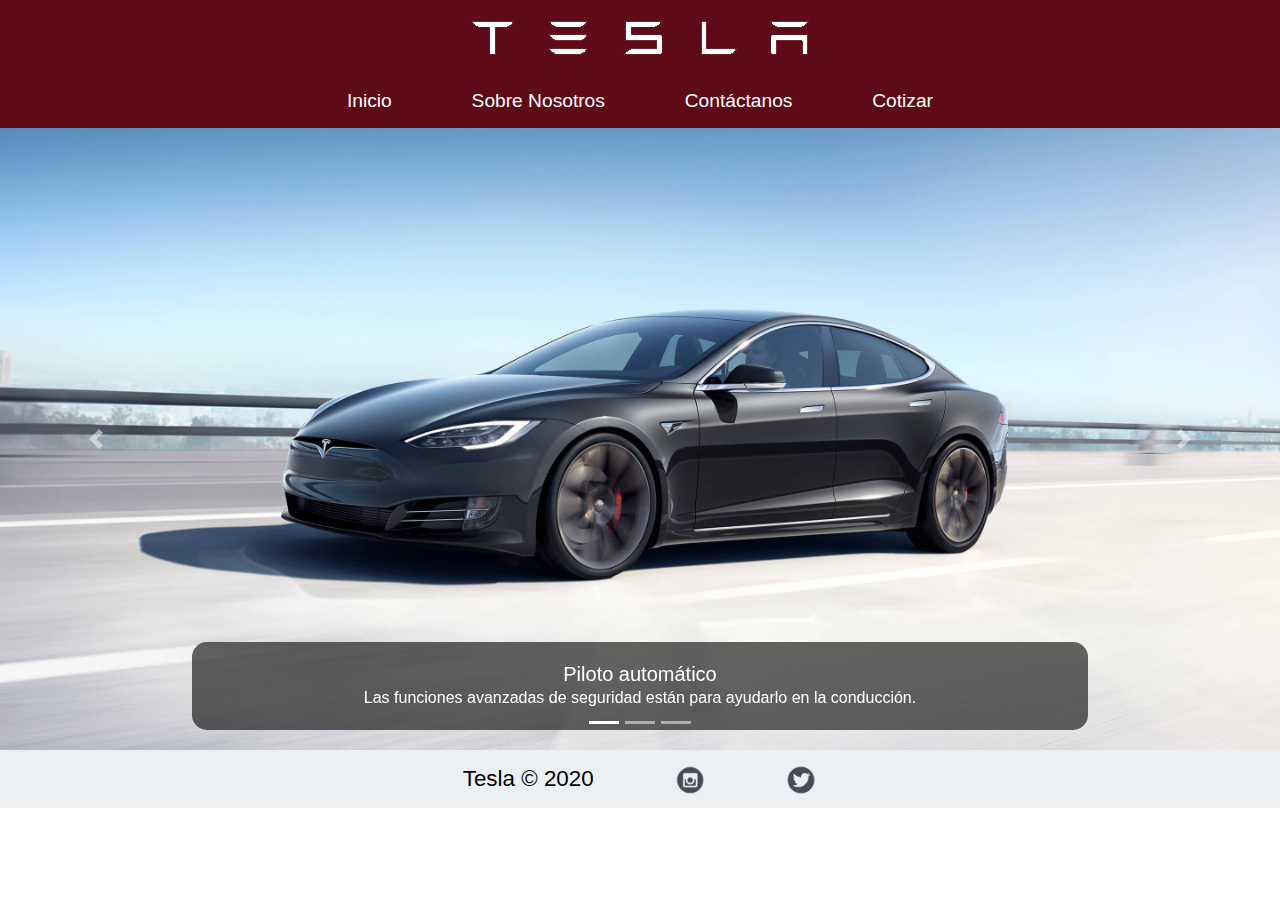
<file: index.html>
<!doctype html>
<html>
<head>
	<meta charset="utf-8">
	<meta http-equiv="X-UA-Compatible" content="IE=edge">
	<meta name="viewport" content="width=device-width, initial-scale=1.0">
	<title>Inicio</title>
	<link href="estilos.css" rel="stylesheet" type="text/css">
	<link href="css/bootstrap-4.4.1.css" rel="stylesheet" type="text/css">
</head>
<body>
	<div class="menu">
		<center>
			<div class="logo">
				<a href="inicio.html"><img src="Logo.png" width="350" height="75" alt=""/></a>
			</div>
		  	<ul class="opciones">
				<li><a href="index.html">Inicio</a></li>
				<li><a href="SobreNosotros.html">Sobre Nosotros</a></li>
				<li><a href="contacto.html">Contáctanos</a></li>
				<li><a href="#">Cotizar</a></li>
			</ul>
		</center>
	</div>
	<div id="carouselExampleIndicators1" class="carousel slide" data-ride="carousel" style="background-color: grey">
		  <ol class="carousel-indicators">
			<li data-target="#carouselExampleIndicators1" data-slide-to="0" class="active"></li>
			<li data-target="#carouselExampleIndicators1" data-slide-to="1"></li>
			<li data-target="#carouselExampleIndicators1" data-slide-to="2"></li>
	  </ol>
		  <div class="carousel-inner" role="listbox">
			<div class="carousel-item active"> <img class="d-block" width="100%" src="images/modeloS.jpg" alt="First slide">
			  <div class="carousel-caption textoNegro">
				<h5>Piloto automático</h5>
				<p>Las funciones avanzadas de seguridad están para ayudarlo en la conducción.</p>
			  </div>
			</div>
			<div class="carousel-item"> <img class="d-block" width="100%" src="images/modeloS2.jpg" alt="Second slide">
			  <div class="carousel-caption textoNegro">
				<h5>Con la mejor aceleración</h5>
				<p>Desde 0 a 60 millas por hora en 2.3 segundos</p>
			  </div>
			</div>
			<div class="carousel-item"> <img class="d-block" width="100%" src="images/modelos3.jpg" alt="Third slide">
			  <div class="carousel-caption textoNegro">
				<h5>0.23 Cd</h5>
				<p>El automóvil más aerodinámico de su clase con el coeficiente de resistencia más bajo del mundo</p>
			  </div>
			</div>
	  </div>
		  <a class="carousel-control-prev" href="#carouselExampleIndicators1" role="button" data-slide="prev"> <span class="carousel-control-prev-icon" aria-hidden="true"></span> <span class="sr-only">Previous</span> </a> <a class="carousel-control-next" href="#carouselExampleIndicators1" role="button" data-slide="next"> <span class="carousel-control-next-icon" aria-hidden="true"></span> <span class="sr-only">Next</span> </a> </div>
	<div class="footer">
		<center>
			<ul class="opciones op_footer">
				<li><a href="inicio.html">Tesla © 2020</a></li>
				<li><a target="_blank" href="https://www.instagram.com/teslamotors/?hl=es-la"><img width="32px" src="images/instagramIcon.png" alt=""></a></li>
				<li><a target="_blank" href="https://twitter.com/Tesla"><img width="32px" src="images/twitterIcon.png" alt=""></a></li>
			</ul>
		</center>
	</div>
	<script src="js/jquery-3.4.1.min.js"></script>
	<script src="js/popper.min.js"></script>
	<script src="js/bootstrap-4.4.1.js"></script>
</body>
</html>
</file>
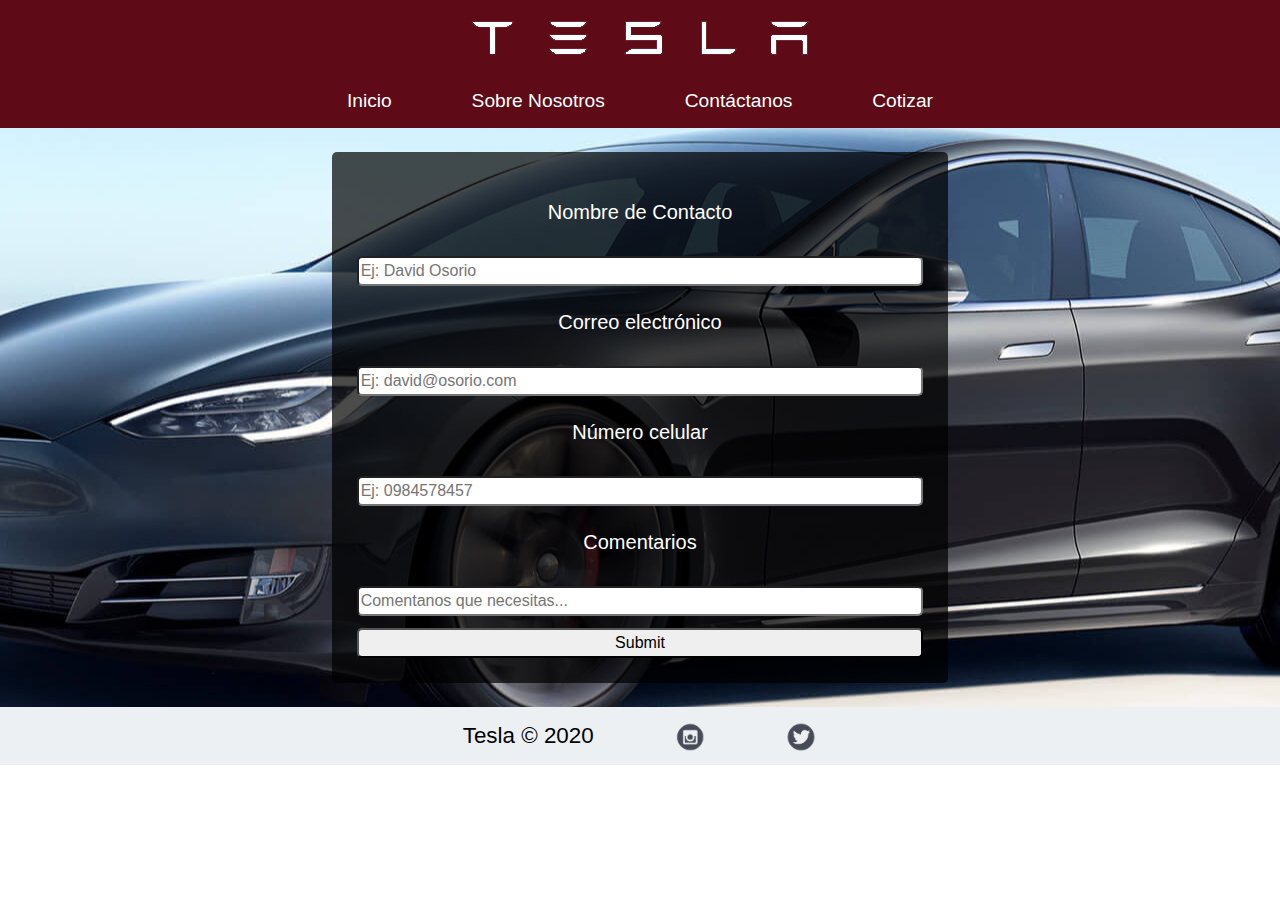
<file: contacto.html>
<!doctype html>
<html>
<head>
	<meta charset="utf-8">
	<title>Contacto</title>
	<link href="estilos.css" rel="stylesheet" type="text/css">
	<link href="css/bootstrap-4.4.1.css" rel="stylesheet" type="text/css">
</head>

<body>
	<div class="menu">
		<center>
			<div class="logo">
				<a href="inicio.html"><img src="Logo.png" width="350" height="75" alt=""/></a>
			</div>
		  	<ul class="opciones">
				<li><a href="index.html">Inicio</a></li>
				<li><a href="SobreNosotros.html">Sobre Nosotros</a></li>
				<li><a href="contacto.html">Contáctanos</a></li>
				<li><a href="#">Cotizar</a></li>
			</ul>
		</center>
	</div>
	<center>
		<div class="formulario">
			<form>
				<h5>Nombre de Contacto</h5>
				<br>
				<input type="text" placeholder="Ej: David Osorio">
				<br>
				<h5>Correo electrónico</h5>
				<br>
				<input type="email" placeholder="Ej: david@osorio.com">
				<br>
				<h5>Número celular</h5>
				<br>
				<input type="text" maxlength="10" placeholder="Ej: 0984578457">
				<br>
				<h5>Comentarios</h5>
				<br>
				<input type="text" maxlength="200" placeholder="Comentanos que necesitas...">
				<input style="margin-top: 12px" type="submit">
			</form>
		</div>
	</center>
	<div class="footer">
		<center>
			<ul class="opciones op_footer">
				<li><a href="inicio.html">Tesla © 2020</a></li>
				<li><a target="_blank" href="https://www.instagram.com/teslamotors/?hl=es-la"><img width="32px" src="images/instagramIcon.png" alt=""></a></li>
				<li><a target="_blank" href="https://twitter.com/Tesla"><img width="32px" src="images/twitterIcon.png" alt=""></a></li>
			</ul>
		</center>
	</div>
</body>
</html>
</file>
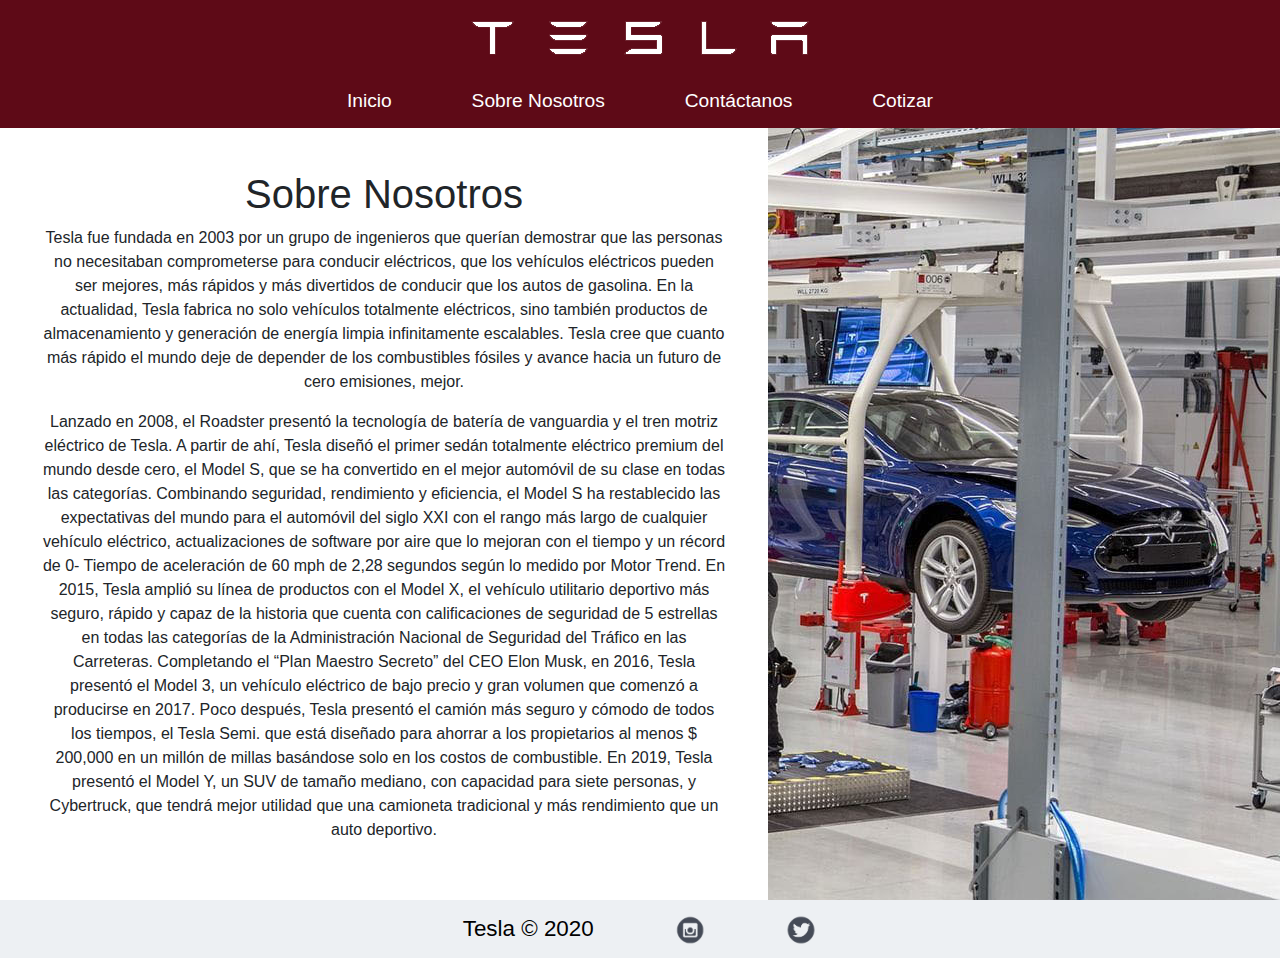
<file: SobreNosotros.html>
<!doctype html>
<html>
<head>
	<meta charset="utf-8">
	<title>Sobre nosotros</title>
	<link href="estilos.css" rel="stylesheet" type="text/css">
	<link href="css/bootstrap-4.4.1.css" rel="stylesheet" type="text/css">
</head>
<body>
	<div class="menu">
		<center>
			<div class="logo">
				<a href="inicio.html"><img src="Logo.png" width="350" height="75" alt=""/></a>
			</div>
		  	<ul class="opciones">
				<li><a href="index.html">Inicio</a></li>
				<li><a href="SobreNosotros.html">Sobre Nosotros</a></li>
				<li><a href="contacto.html">Contáctanos</a></li>
				<li><a href="#">Cotizar</a></li>
			</ul>
		</center>
	</div>
	<div class="bloque">
		<div class="contenido">
			<center>
				<h1>Sobre Nosotros</h1>
				<p>Tesla fue fundada en 2003 por un grupo de ingenieros que querían demostrar que las personas no necesitaban comprometerse para conducir eléctricos, que los vehículos eléctricos pueden ser mejores, más rápidos y más divertidos de conducir que los autos de gasolina. En la actualidad, Tesla fabrica no solo vehículos totalmente eléctricos, sino también productos de almacenamiento y generación de energía limpia infinitamente escalables. Tesla cree que cuanto más rápido el mundo deje de depender de los combustibles fósiles y avance hacia un futuro de cero emisiones, mejor.</p>
				<p>Lanzado en 2008, el Roadster presentó la tecnología de batería de vanguardia y el tren motriz eléctrico de Tesla. A partir de ahí, Tesla diseñó el primer sedán totalmente eléctrico premium del mundo desde cero, el Model S, que se ha convertido en el mejor automóvil de su clase en todas las categorías. Combinando seguridad, rendimiento y eficiencia, el Model S ha restablecido las expectativas del mundo para el automóvil del siglo XXI con el rango más largo de cualquier vehículo eléctrico, actualizaciones de software por aire que lo mejoran con el tiempo y un récord de 0- Tiempo de aceleración de 60 mph de 2,28 segundos según lo medido por Motor Trend. En 2015, Tesla amplió su línea de productos con el Model X, el vehículo utilitario deportivo más seguro, rápido y capaz de la historia que cuenta con calificaciones de seguridad de 5 estrellas en todas las categorías de la Administración Nacional de Seguridad del Tráfico en las Carreteras. Completando el “Plan Maestro Secreto” del CEO Elon Musk, en 2016, Tesla presentó el Model 3, un vehículo eléctrico de bajo precio y gran volumen que comenzó a producirse en 2017. Poco después, Tesla presentó el camión más seguro y cómodo de todos los tiempos, el Tesla Semi. que está diseñado para ahorrar a los propietarios al menos $ 200,000 en un millón de millas basándose solo en los costos de combustible. En 2019, Tesla presentó el Model Y, un SUV de tamaño mediano, con capacidad para siete personas, y Cybertruck, que tendrá mejor utilidad que una camioneta tradicional y más rendimiento que un auto deportivo.</p>
			</center>
		</div>
	</div>
	<div class="footer">
		<center>
			<ul class="opciones op_footer">
				<li><a href="inicio.html">Tesla © 2020</a></li>
				<li><a target="_blank" href="https://www.instagram.com/teslamotors/?hl=es-la"><img width="32px" src="images/instagramIcon.png" alt=""></a></li>
				<li><a target="_blank" href="https://twitter.com/Tesla"><img width="32px" src="images/twitterIcon.png" alt=""></a></li>
			</ul>
		</center>
	</div>
</body>
</html>
</file>
<file: estilos.css>
@charset "utf-8";
/* CSS Document */

body{
	margin: 0;
}

.menu {
	background-color: #5E0A17;
}

.opciones {
	padding: 12px;
	margin: 0;
}

.opciones li {
	display: inline;
	margin: 0 3%;
}

.opciones li a {
	text-decoration: none;
	font-size: 1.2rem;
	color: white;
}

.bloque {
	background-image: url("images/Fabrica.jpg");
	background-repeat: no-repeat;
	background-size: auto auto;
	background-position: right;
}

.contenido {
	background-color: white;
	width: 60%;
	padding: 42px;
}

.textoNegro {
	background-color: rgba(0,0,0,0.60);
	border-radius: 15px;
}

.textoNegro h5, .textoNegro p{
	color: white;
	margin: 0 12px;
}

.formulario {
	background-image: url("images/modeloS.jpg");
	background-repeat: no-repeat;
	background-position: center;
	padding: 24px;
}

.formulario form{
	padding: 2%;
	background-color: rgba(0,0,0,0.7);
	border-radius: 5px;
	width: 50%;
	color: white;
}

.formulario form h5 {
	margin-top: 24px;
}

.formulario form input {
	border-radius: 5px;
	width: 100%;
}

.footer {
	background-color: #EDF0F3;
}

.op_footer li a{
	text-decoration: none;
	font-size: 1.4rem;
	color: black;
}
</file>
